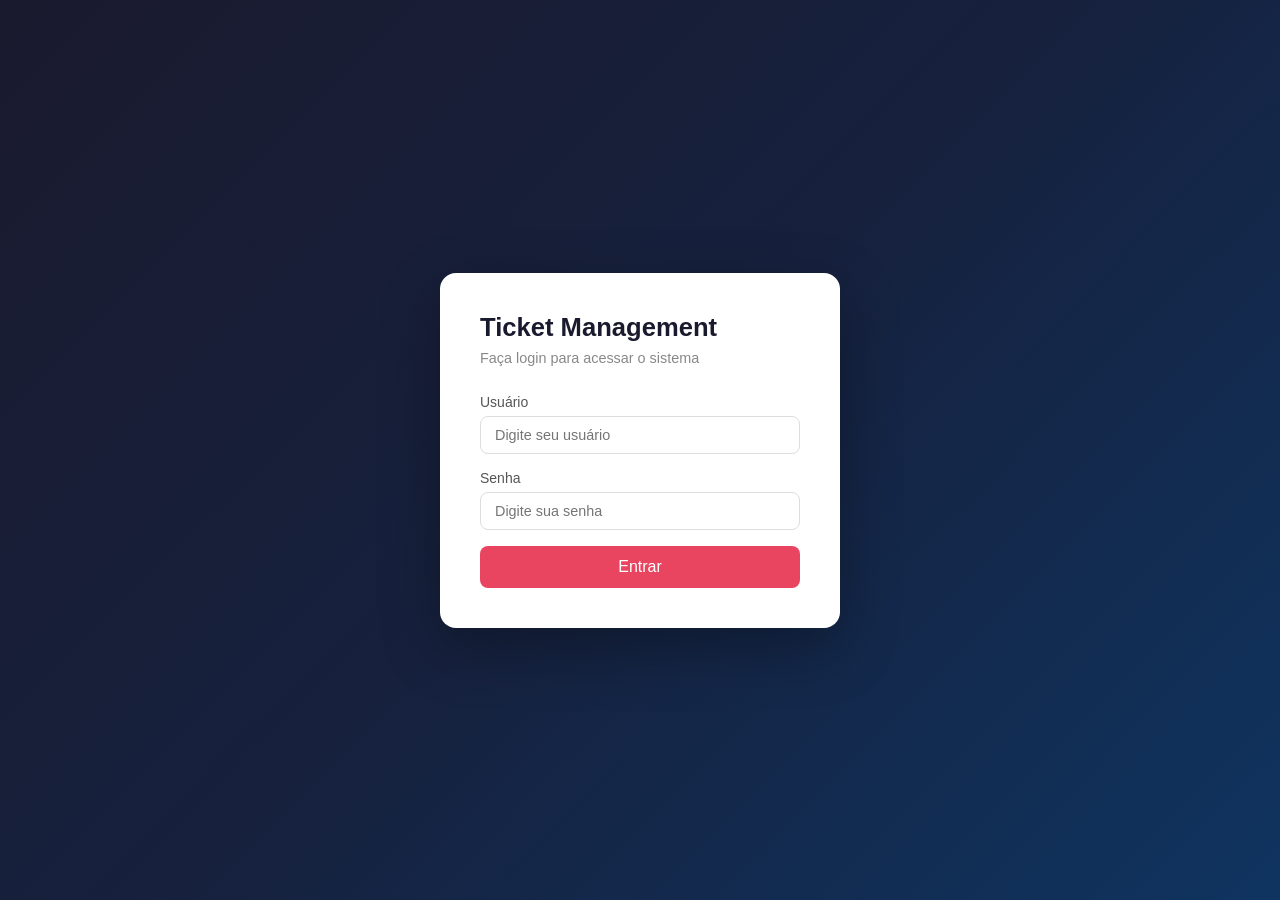
<file: frontend/index.html>
<!DOCTYPE html>
<html lang="pt-br">
<head>
    <meta charset="UTF-8">
    <meta name="viewport" content="width=device-width, initial-scale=1.0">
    <title>Ticket Management — Login</title>
    <link rel="stylesheet" href="css/style.css">
</head>
<body>
    <div class="login-wrapper">
        <div class="login-box">
            <h1>Ticket Management</h1>
            <p>Faça login para acessar o sistema</p>

            <div id="alert" class="alert alert-error" style="display:none"></div>

            <div class="form-group">
                <label>Usuário</label>
                <input type="text" id="username" placeholder="Digite seu usuário" />
            </div>
            <div class="form-group">
                <label>Senha</label>
                <input type="password" id="password" placeholder="Digite sua senha" />
            </div>
            <button class="btn btn-primary" onclick="handleLogin()">Entrar</button>
        </div>
    </div>

    <script src="js/api.js"></script>
    <script src="js/auth.js"></script>
    <script>
        if (isAuthenticated()) window.location.href = 'dashboard.html';

        document.getElementById('password').addEventListener('keypress', function(e) {
            if (e.key === 'Enter') handleLogin();
        });

        async function handleLogin() {
            const username = document.getElementById('username').value.trim();
            const password = document.getElementById('password').value.trim();
            const alert = document.getElementById('alert');

            if (!username || !password) {
                alert.textContent = 'Preencha todos os campos.';
                alert.style.display = 'block';
                return;
            }

            const result = await login(username, password);
            if (result.success) {
                window.location.href = 'dashboard.html';
            } else {
                alert.textContent = 'Usuário ou senha incorretos.';
                alert.style.display = 'block';
            }
        }
    </script>
</body>
</html>
</file>
<file: frontend/css/style.css>
* {
    margin: 0;
    padding: 0;
    box-sizing: border-box;
}

body {
    font-family: 'Segoe UI', Tahoma, Geneva, Verdana, sans-serif;
    background: #f0f2f5;
    color: #333;
}

/* NAV */
nav {
    background: #1a1a2e;
    padding: 0 24px;
    display: flex;
    align-items: center;
    justify-content: space-between;
    height: 60px;
    position: fixed;
    width: 100%;
    top: 0;
    z-index: 100;
}

nav .logo {
    color: #e94560;
    font-size: 1.2rem;
    font-weight: bold;
    text-decoration: none;
}

nav ul {
    list-style: none;
    display: flex;
    gap: 8px;
}

nav ul li a {
    color: #ccc;
    text-decoration: none;
    padding: 8px 14px;
    border-radius: 6px;
    font-size: 0.9rem;
    transition: all 0.2s;
}

nav ul li a:hover, nav ul li a.active {
    background: #e94560;
    color: #fff;
}

nav .user-info {
    color: #ccc;
    font-size: 0.85rem;
    display: flex;
    align-items: center;
    gap: 12px;
}

nav .user-info button {
    background: #e94560;
    color: white;
    border: none;
    padding: 6px 14px;
    border-radius: 6px;
    cursor: pointer;
    font-size: 0.85rem;
}

/* CONTAINER */
.container {
    max-width: 1200px;
    margin: 80px auto 40px;
    padding: 0 24px;
}

/* CARDS */
.card {
    background: #fff;
    border-radius: 12px;
    padding: 24px;
    box-shadow: 0 2px 8px rgba(0,0,0,0.08);
    margin-bottom: 24px;
}

.card h2 {
    font-size: 1.1rem;
    color: #1a1a2e;
    margin-bottom: 16px;
    border-bottom: 2px solid #f0f2f5;
    padding-bottom: 10px;
}

/* STATS */
.stats-grid {
    display: grid;
    grid-template-columns: repeat(auto-fit, minmax(180px, 1fr));
    gap: 16px;
    margin-bottom: 24px;
}

.stat-card {
    background: #fff;
    border-radius: 12px;
    padding: 20px;
    text-align: center;
    box-shadow: 0 2px 8px rgba(0,0,0,0.08);
    border-left: 4px solid #e94560;
}

.stat-card .number {
    font-size: 2rem;
    font-weight: bold;
    color: #1a1a2e;
}

.stat-card .label {
    font-size: 0.85rem;
    color: #888;
    margin-top: 4px;
}

/* TABELA */
table {
    width: 100%;
    border-collapse: collapse;
    font-size: 0.9rem;
}

th {
    background: #f8f9fa;
    padding: 12px;
    text-align: left;
    font-weight: 600;
    color: #555;
    border-bottom: 2px solid #eee;
}

td {
    padding: 12px;
    border-bottom: 1px solid #f0f0f0;
    vertical-align: middle;
}

tr:hover td {
    background: #fafafa;
}

/* BADGES */
.badge {
    padding: 4px 10px;
    border-radius: 20px;
    font-size: 0.75rem;
    font-weight: 600;
    text-transform: uppercase;
}

.badge-aberto { background: #e3f2fd; color: #1565c0; }
.badge-em_atendimento { background: #fff3e0; color: #e65100; }
.badge-aguardando_cliente { background: #f3e5f5; color: #6a1b9a; }
.badge-resolvido { background: #e8f5e9; color: #2e7d32; }
.badge-cancelado { background: #ffebee; color: #c62828; }
.badge-baixa { background: #e8f5e9; color: #2e7d32; }
.badge-media { background: #fff9c4; color: #f57f17; }
.badge-alta { background: #fff3e0; color: #e65100; }
.badge-critica { background: #ffebee; color: #c62828; }

/* BOTÕES */
.btn {
    padding: 8px 18px;
    border-radius: 8px;
    border: none;
    cursor: pointer;
    font-size: 0.875rem;
    font-weight: 500;
    transition: all 0.2s;
    text-decoration: none;
    display: inline-block;
}

.btn-primary { background: #e94560; color: white; }
.btn-primary:hover { background: #c73652; }
.btn-secondary { background: #6c757d; color: white; }
.btn-secondary:hover { background: #545b62; }
.btn-success { background: #28a745; color: white; }
.btn-success:hover { background: #218838; }
.btn-danger { background: #dc3545; color: white; }
.btn-danger:hover { background: #c82333; }
.btn-sm { padding: 4px 10px; font-size: 0.8rem; }

/* FORMULÁRIOS */
.form-group {
    margin-bottom: 16px;
}

.form-group label {
    display: block;
    font-size: 0.875rem;
    font-weight: 500;
    color: #555;
    margin-bottom: 6px;
}

.form-group input,
.form-group select,
.form-group textarea {
    width: 100%;
    padding: 10px 14px;
    border: 1px solid #ddd;
    border-radius: 8px;
    font-size: 0.9rem;
    transition: border 0.2s;
    background: #fff;
}

.form-group input:focus,
.form-group select:focus,
.form-group textarea:focus {
    outline: none;
    border-color: #e94560;
}

.form-row {
    display: grid;
    grid-template-columns: 1fr 1fr;
    gap: 16px;
}

/* MODAL */
.modal {
    display: none;
    position: fixed;
    inset: 0;
    background: rgba(0,0,0,0.5);
    z-index: 200;
    align-items: center;
    justify-content: center;
}

.modal.active {
    display: flex;
}

.modal-content {
    background: #fff;
    border-radius: 12px;
    padding: 28px;
    width: 100%;
    max-width: 520px;
    max-height: 90vh;
    overflow-y: auto;
    position: relative;
}

.modal-content h3 {
    margin-bottom: 20px;
    color: #1a1a2e;
    font-size: 1.1rem;
}

.modal-close {
    position: absolute;
    top: 16px;
    right: 20px;
    background: none;
    border: none;
    font-size: 1.4rem;
    cursor: pointer;
    color: #888;
}

/* FILTROS */
.filters {
    display: flex;
    gap: 12px;
    flex-wrap: wrap;
    margin-bottom: 20px;
    align-items: flex-end;
}

.filters .form-group {
    margin-bottom: 0;
    min-width: 160px;
}

/* LOGIN */
.login-wrapper {
    min-height: 100vh;
    display: flex;
    align-items: center;
    justify-content: center;
    background: linear-gradient(135deg, #1a1a2e 0%, #16213e 50%, #0f3460 100%);
}

.login-box {
    background: white;
    padding: 40px;
    border-radius: 16px;
    width: 100%;
    max-width: 400px;
    box-shadow: 0 20px 60px rgba(0,0,0,0.3);
}

.login-box h1 {
    color: #1a1a2e;
    margin-bottom: 8px;
    font-size: 1.6rem;
}

.login-box p {
    color: #888;
    margin-bottom: 28px;
    font-size: 0.9rem;
}

.login-box .btn {
    width: 100%;
    padding: 12px;
    font-size: 1rem;
}

/* ALERT */
.alert {
    padding: 12px 16px;
    border-radius: 8px;
    margin-bottom: 16px;
    font-size: 0.875rem;
}

.alert-error { background: #ffebee; color: #c62828; border: 1px solid #ffcdd2; }
.alert-success { background: #e8f5e9; color: #2e7d32; border: 1px solid #c8e6c9; }

/* INTERAÇÕES */
.interaction-list {
    display: flex;
    flex-direction: column;
    gap: 12px;
    max-height: 400px;
    overflow-y: auto;
    padding: 4px;
}

.interaction-item {
    background: #f8f9fa;
    border-radius: 8px;
    padding: 12px 16px;
    border-left: 3px solid #e94560;
}

.interaction-item .meta {
    font-size: 0.78rem;
    color: #888;
    margin-bottom: 6px;
}

.interaction-item .message {
    font-size: 0.9rem;
    color: #333;
}

/* EMPTY STATE */
.empty-state {
    text-align: center;
    padding: 40px;
    color: #aaa;
}

.empty-state p { font-size: 0.95rem; }

/* TOOLBAR */
.toolbar {
    display: flex;
    justify-content: space-between;
    align-items: center;
    margin-bottom: 20px;
    flex-wrap: wrap;
    gap: 12px;
}

.toolbar h1 {
    font-size: 1.4rem;
    color: #1a1a2e;
}
</file>
